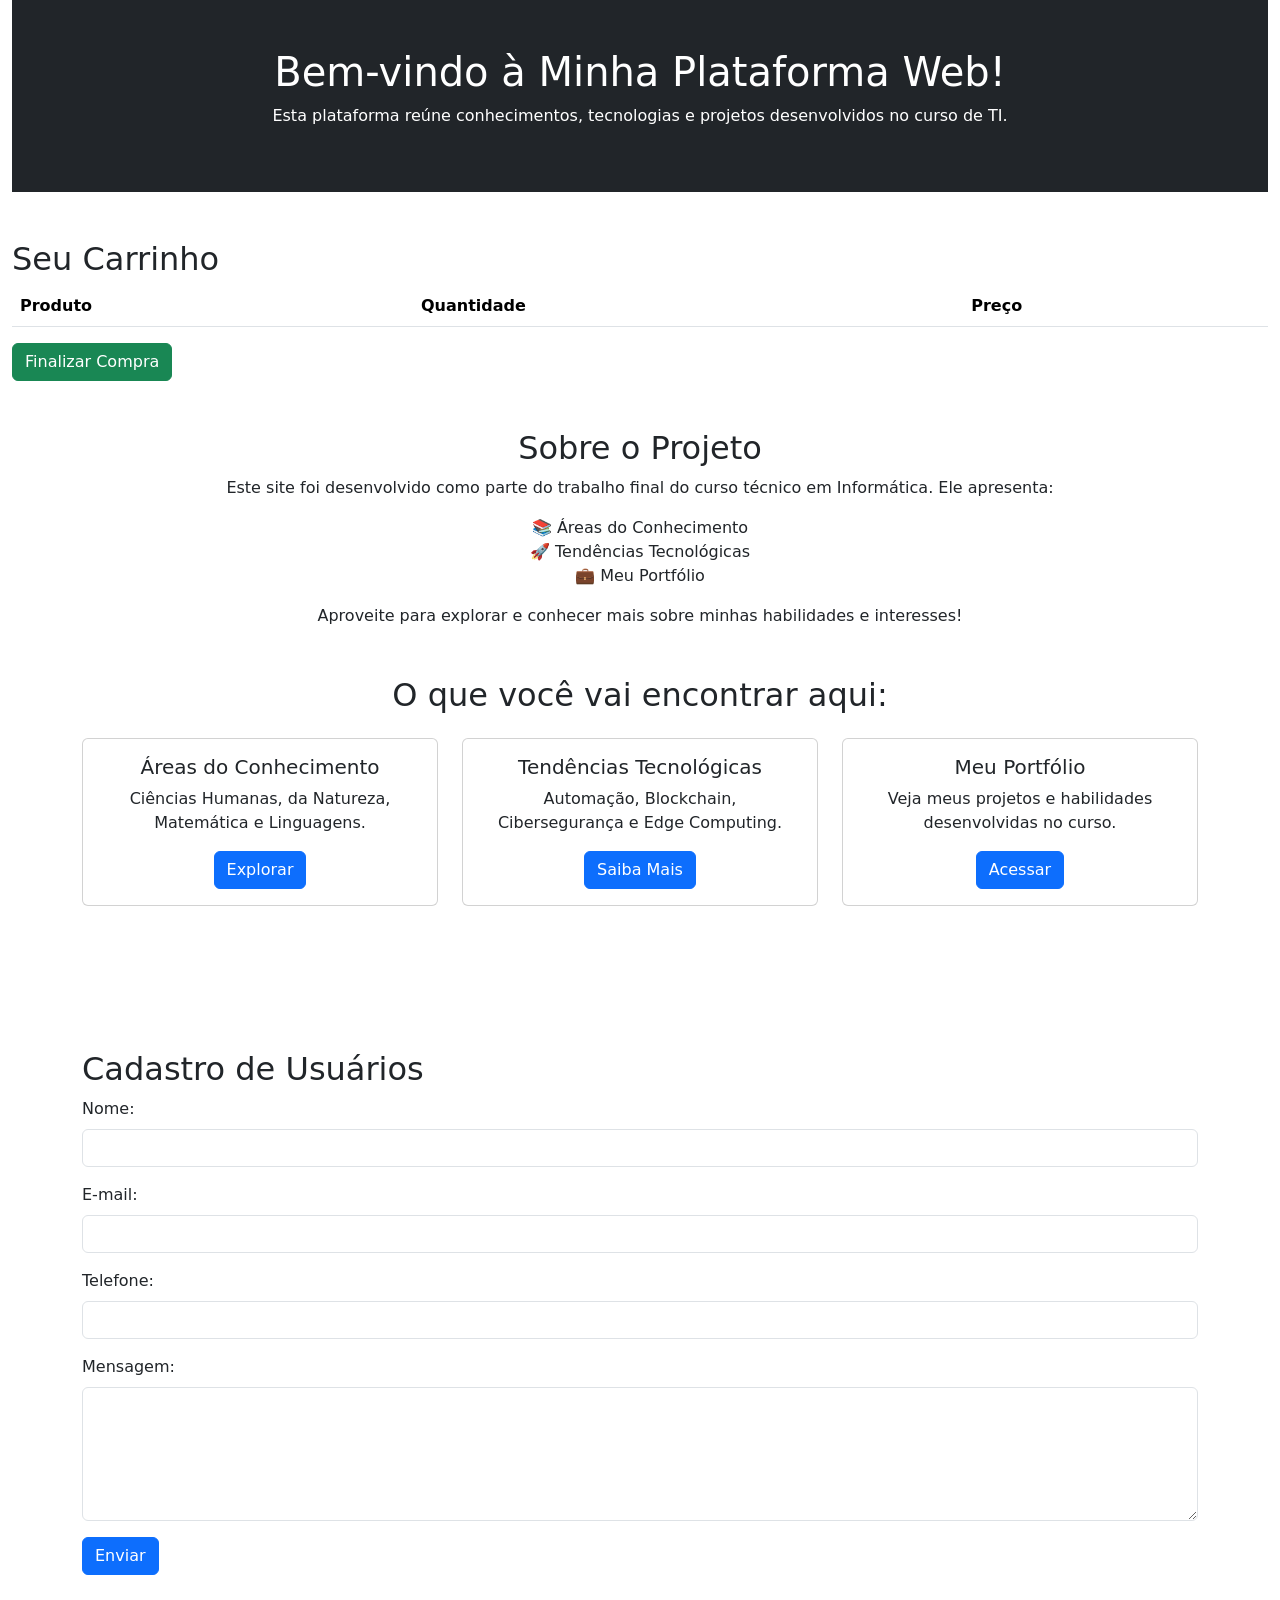
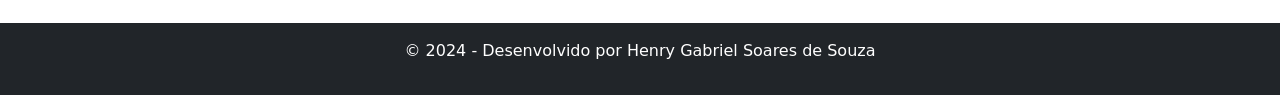
<file: Challenge 4°bim/Index.html>
<!DOCTYPE html>
<html lang="en">
<head>
    <meta charset="UTF-8">
    <meta name="viewport" content="width=device-width, initial-scale=1.0">
    <title>Challenge 4°Bimestre</title>
<link href="https://cdn.jsdelivr.net/npm/bootstrap@5.3.3/dist/css/bootstrap.min.css" rel="stylesheet" integrity="sha384-QWTKZyjpPEjISv5WaRU9OFeRpok6YctnYmDr5pNlyT2bRjXh0JMhjY6hW+ALEwIH" crossorigin="anonymous">
<script src="https://cdn.jsdelivr.net/npm/bootstrap@5.3.3/dist/js/bootstrap.bundle.min.js" integrity="sha384-YvpcrYf0tY3lHB60NNkmXc5s9fDVZLESaAA55NDzOxhy9GkcIdslK1eN7N6jIeHz" crossorigin="anonymous"></script>

</head>
<body>

  <!DOCTYPE html>
  <html lang="pt-BR">
  <head>
      <meta charset="UTF-8">
      <meta name="viewport" content="width=device-width, initial-scale=1.0">
      <title>Início - Plataforma Web</title>

  </head>
  <body>
  
      
      <div class="container-fluid">
      <header class="text-center bg-dark text-white p-5 bg-light">
          <h1>Bem-vindo à Minha Plataforma Web!</h1>
          <p>Esta plataforma reúne conhecimentos, tecnologias e projetos desenvolvidos no curso de TI.</p>
      </header>
  

     <h2 class="mt-5">Seu Carrinho</h2>
     <table class="table">
         <thead>
             <tr>
                 <th>Produto</th>
                 <th>Quantidade</th>
                 <th>Preço</th>
             </tr>
         </thead>
         <tbody id="cart-items">
            
             
         </tbody>
     </table>
     <button id="finalize-btn" class="btn btn-success">Finalizar Compra</button>
 </div>
     
      <section class="container mt-5 text-center">
          <h2>Sobre o Projeto</h2>

          <p>Este site foi desenvolvido como parte do trabalho final do curso técnico em Informática. Ele apresenta:</p>
          <ul class="list-unstyled">

              <li>📚 Áreas do Conhecimento</li>
              <li>🚀 Tendências Tecnológicas</li>
              <li>💼 Meu Portfólio</li>
          </ul>

          <p>Aproveite para explorar e conhecer mais sobre minhas habilidades e interesses!</p>
      </section>

      <section class="container text-center mt-5">
        <h2>O que você vai encontrar aqui:</h2>
        <div class="row mt-4">

           
            <div class="col-md-4">
                <div class="card">
                    <div class="card-body">
                        <h5 class="card-title">Áreas do Conhecimento</h5>
                        <p class="card-text">Ciências Humanas, da Natureza, Matemática e Linguagens.</p>
                        <a href="Páginas/ciências da natureza.html" class="btn btn-primary">Explorar</a>
                    </div>
                </div>
            </div>

          
            <div class="col-md-4">
                <div class="card">
                    <div class="card-body">
                        <h5 class="card-title">Tendências Tecnológicas</h5>
                        <p class="card-text">Automação, Blockchain, Cibersegurança e Edge Computing.</p>
                        <a href="Tendências tecnológicas/automação e robótica.html" class="btn btn-primary">Saiba Mais</a>
                    </div>
                </div>
            </div>

           
            <div class="col-md-4">
                <div class="card">
                    <div class="card-body">
                        <h5 class="card-title">Meu Portfólio</h5>
                        <p class="card-text">Veja meus projetos e habilidades desenvolvidas no curso.</p>
                        <a href="Portfólio/introdução.html" class="btn btn-primary">Acessar</a>
                    </div>
                </div>
            </div>
        </div>
    </section> <br>  <br>  <br>  <br>

    <section class="container mt-5">
        <h2>Cadastro de Usuários</h2>
    
        
        <div id="error-message" class="alert alert-danger d-none" role="alert">
            <strong>Erro!</strong> Todos os campos devem ser preenchidos!
        </div>
    
      
        <div id="success-message" class="alert alert-success d-none" role="alert">
            <strong>Formulário enviado com sucesso!</strong> Em breve entraremos em contato.
        </div>
    
        <form action="processar.php" method="POST">
            <div class="mb-3">
                <label for="nome" class="form-label">Nome:</label>
                <input type="text" class="form-control" id="nome" required>
            </div>
            <div class="mb-3">
                <label for="email" class="form-label">E-mail:</label>
                <input type="email" class="form-control" id="email" required>
            </div>
            <div class="mb-3">
                <label for="telefone" class="form-label">Telefone:</label>
                <input type="text" class="form-control" id="telefone">
            </div>
            <div class="mb-3">
                <label for="mensagem" class="form-label">Mensagem:</label>
                <textarea class="form-control" id="mensagem" rows="5" required></textarea>
            </div>
            <button type="submit" class="btn btn-primary">Enviar</button>
        </form>
    </section>
    
    <script src="estilos.js"></script>

      <footer class="text-center bg-dark text-white p-3 mt-5">
          <p>&copy; 2024 - Desenvolvido por Henry Gabriel Soares de Souza</p>
      </footer>

  
  </body>
  </html>
</file>
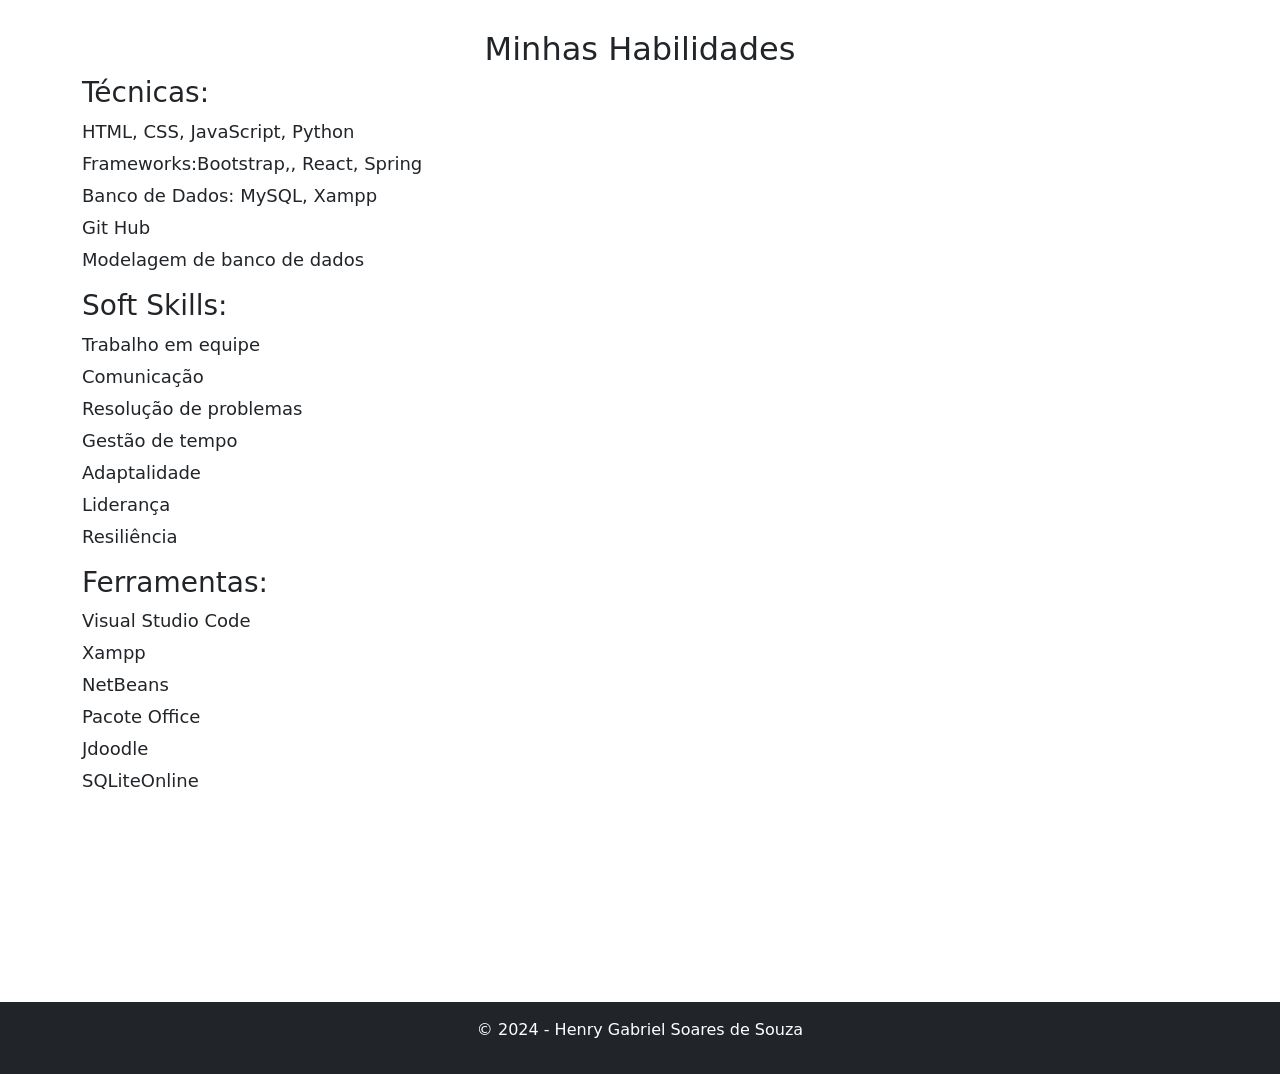
<file: Challenge 4°bim/Portfólio/habilidades.html>
<!DOCTYPE html>
<html lang="en">
<head>
    <meta charset="UTF-8">
    <meta name="viewport" content="width=device-width, initial-scale=1.0">
    <title>Habilidades</title>

<link href="https://cdn.jsdelivr.net/npm/bootstrap@5.3.3/dist/css/bootstrap.min.css" rel="stylesheet" integrity="sha384-QWTKZyjpPEjISv5WaRU9OFeRpok6YctnYmDr5pNlyT2bRjXh0JMhjY6hW+ALEwIH" crossorigin="anonymous">
<style>
    .skills-list {
        list-style-type: none;
        padding: 0;
    }
    .skills-list li {
        font-size: 18px;
        margin: 5px 0;
    }
    .skills-section {
        margin-top: 30px;
    }
</style>
</head>
<body>
    <!-- Seção de Habilidades -->
    <section class="container skills-section">
        <h2 class="text-center">Minhas Habilidades</h2>
        <h3>Técnicas:</h3>
        <ul class="skills-list">
            <li>HTML, CSS, JavaScript, Python</li>
            <li>Frameworks:Bootstrap,, React, Spring</li>
            <li>Banco de Dados: MySQL, Xampp</li>
            <li>Git Hub</li>
            <li>Modelagem de banco de dados</li>
        </ul>

        <h3>Soft Skills:</h3>
        <ul class="skills-list">
            <li>Trabalho em equipe</li>
            <li>Comunicação</li>
            <li>Resolução de problemas</li>
            <li>Gestão de tempo</li>
            <li>Adaptalidade</li>
            <li>Liderança</li>
            <li>Resiliência</li>
        </ul>

        <h3>Ferramentas:</h3>
        <ul class="skills-list">
            <li>Visual Studio Code</li>
            <li>Xampp</li>
            <li>NetBeans</li>
            <li>Pacote Office</li>
            <li>Jdoodle</li>
            <li>SQLiteOnline</li>
        </ul>
    </section> <br> <br> <br> <br> <br> <br> <br> <br>

    <!-- Rodapé -->
    <footer class="bg-dark text-white text-center py-3">
        <p>&copy; 2024 - Henry Gabriel Soares de Souza</p>
    </footer>
</body>
</html>
</file>
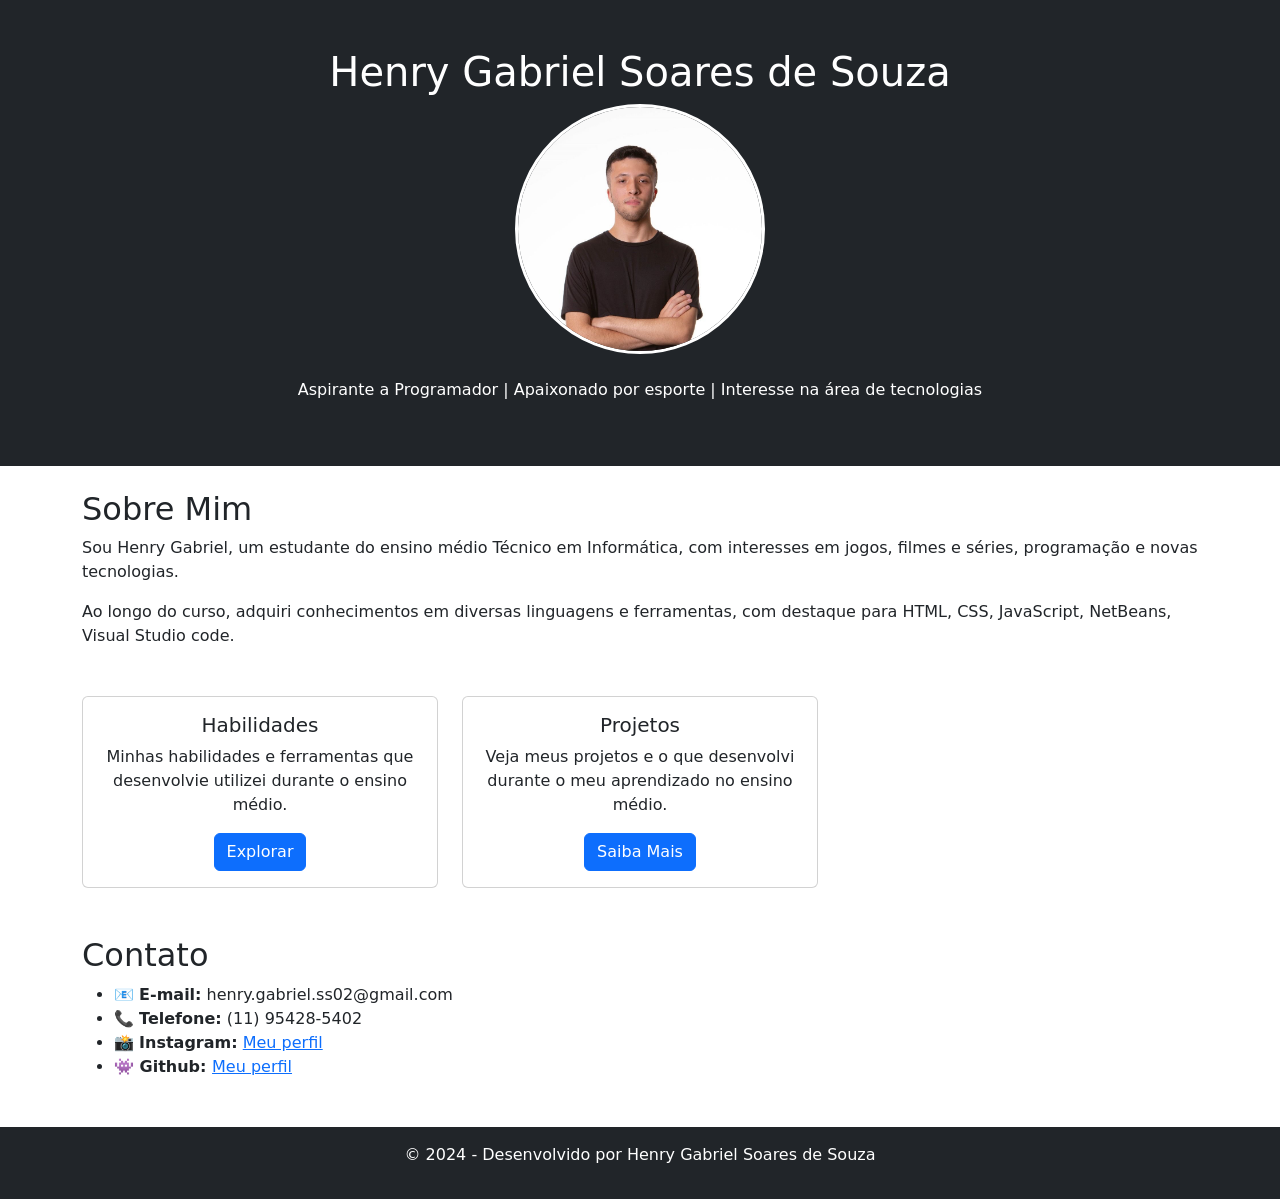
<file: Challenge 4°bim/Portfólio/introdução.html>
<!DOCTYPE html>
<html lang="en">
<head>
    <meta charset="UTF-8">
    <meta name="viewport" content="width=device-width, initial-scale=1.0">
    <title>Introdução</title>
    <link href="https://cdn.jsdelivr.net/npm/bootstrap@5.3.3/dist/css/bootstrap.min.css" rel="stylesheet" integrity="sha384-QWTKZyjpPEjISv5WaRU9OFeRpok6YctnYmDr5pNlyT2bRjXh0JMhjY6hW+ALEwIH" crossorigin="anonymous">
</head>
<body>
    
    <style>
        /* Estilo para a imagem de perfil */
        .profile-img {
            border-radius: 50%; /* Faz a imagem ficar arredondada */
            width: 250px; /* Ajuste o tamanho conforme necessário */
            height: 250px; /* Ajuste o tamanho conforme necessário */
            object-fit: cover; /* Garante que a imagem se ajuste corretamente dentro do círculo */
            border: 3px solid #fff; /* Adiciona uma borda branca ao redor da imagem */
        }
    </style>

    <!-- Cabeçalho -->
    <header class="bg-dark text-white text-center py-5">
        <h1>Henry Gabriel Soares de Souza</h1>
        <img src="imagem.jpeg" alt="Foto de Perfil" class="profile-img"> <br> <br>
        <p>Aspirante a Programador | Apaixonado por esporte | Interesse na área de tecnologias  </p>
    </header> <br>
 
    <!-- Seção de Introdução -->
    <section class="container section-title">
        <h2>Sobre Mim</h2>
        <p>Sou Henry Gabriel, um estudante do ensino médio Técnico em Informática, com interesses em jogos, filmes e séries, programação e novas tecnologias.</p>
        <p>Ao longo do curso, adquiri conhecimentos em diversas linguagens e ferramentas, com destaque para HTML, CSS, JavaScript, NetBeans, Visual Studio code.</p>
    </section>

    <!-- Seção de Cards -->
    <section class="container mt-5">
        <div class="row text-center"> <!-- Para alinhar os cards -->

            <!-- Card 1 -->
<div class="col-md-4 mb-4">
    <div class="card">
        <div class="card-body">
            <h5 class="card-title">Habilidades</h5>
            <p class="card-text">Minhas habilidades e ferramentas que desenvolvie utilizei durante o ensino médio.</p>
            <a href="habilidades.html" class="btn btn-primary">Explorar</a>
        </div>
    </div>
</div>

<!-- Card 2 -->
<div class="col-md-4 mb-4">
    <div class="card">
        <div class="card-body">
            <h5 class="card-title">Projetos</h5>
            <p class="card-text">Veja meus projetos e o que desenvolvi durante o meu aprendizado no ensino médio.</p>
            <a href="projetos.html" class="btn btn-primary">Saiba Mais</a>
        </div>
    </div>
</div>
    </section>

    <style>
    /* Estilo para o rodapé */
    footer {
        background-color: #343a40; /* Cor de fundo escura */
        color: white; /* Texto branco */
        padding: 20px;
        text-align: center;
    }
    </style> <br>

<section class="container section-title">
    <h2>Contato</h2>
    <ul>
      <li>📧 <strong>E-mail:</strong> henry.gabriel.ss02@gmail.com</li>
      <li>📞 <strong>Telefone:</strong> (11) 95428-5402</li>
      <li>📸 <strong>Instagram:</strong> <a href="https://www.instagram.com/heenry.souza/#" target="_blank">Meu perfil</a></li>
      <li> 👾<strong> Github: </strong> <a href="https://github.com/henryg123456" target="_blank">Meu perfil</a>
    </ul>
</section>

    <footer class="text-center bg-dark text-white p-3 mt-5">
        <p>&copy; 2024 - Desenvolvido por Henry Gabriel Soares de Souza</p>
    </footer>

</body>
</html>
</file>
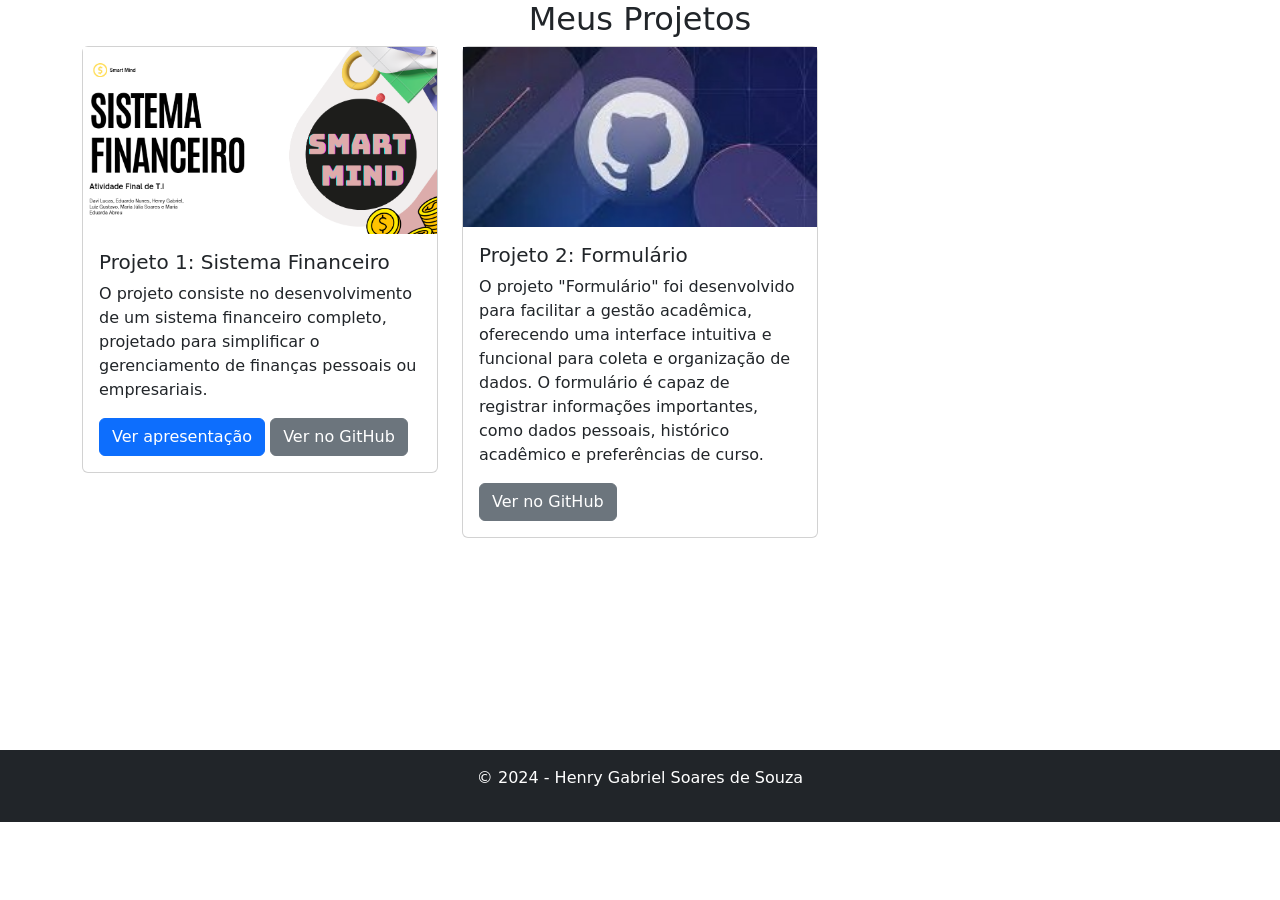
<file: Challenge 4°bim/Portfólio/projetos.html>
<!DOCTYPE html>
<html lang="pt-BR">
<head>
    <meta charset="UTF-8">
    <meta name="viewport" content="width=device-width, initial-scale=1.0">
    <title>Projetos - Portfólio</title>
    <link href="https://cdn.jsdelivr.net/npm/bootstrap@5.3.3/dist/css/bootstrap.min.css" rel="stylesheet" integrity="sha384-QWTKZyjpPEjISv5WaRU9OFeRpok6YctnYmDr5pNlyT2bRjXh0JMhjY6hW+ALEwIH" crossorigin="anonymous">
    
    <style>
        .project-img {
            width: 100%;
            height: auto;
        }
        .project-card {
            margin-bottom: 20px;
        }
    </style>

</head>
<body>

    <!-- Seção de Projetos -->
    <section class="container">
        <h2 class="text-center">Meus Projetos</h2>
        <div class="row">
            <!-- Projeto 1 -->
            <div class="col-md-4 project-card">
                <div class="card">
                    <img src="imagem (6).png" class="project-img" alt="Projeto 1">
                    <div class="card-body">
                        <h5 class="card-title">Projeto 1: Sistema Financeiro</h5>
                        <p class="card-text">O projeto consiste no desenvolvimento de um sistema financeiro completo, projetado para simplificar o gerenciamento de finanças pessoais ou empresariais.</p>
                        <a href="https://www.canva.com/design/DAGFyl0F0bw/mx0DFXxsYpPQ2zkSsn6i-w/edit?classId=b3c8a486-9820-43ef-b3d3-0b34f7a9f30d&assignmentId=c5821580-091d-470b-b02c-7c47426b2976&submissionId=ed81ae18-3c8c-d9c0-5eea-67cf30799cbe" class="btn btn-primary" target="_blank">Ver apresentação</a>
                        <a href="https://github.com/henryg123456/ti-tarefa-final" class="btn btn-secondary" target="_blank">Ver no GitHub</a>
                    </div>
                </div>
            </div>
            <!-- Projeto 2 -->
            <div class="col-md-4 project-card">
                <div class="card">
                    <img src="images.jpeg" class="project-img" alt="Projeto 2">
                    <div class="card-body">
                        <h5 class="card-title">Projeto 2: Formulário</h5>
                        <p class="card-text"> O projeto "Formulário" foi desenvolvido para facilitar a gestão acadêmica, oferecendo uma interface intuitiva e funcional para coleta e organização de dados. O formulário é capaz de registrar informações importantes, como dados pessoais, histórico acadêmico e preferências de curso.</p>
                        <a href="https://github.com/henryg123456/HTML-Formulario/blob/main/index.html" class="btn btn-secondary" target="_blank">Ver no GitHub</a>
                    </div>
                </div>
            </div>
        </div>
    </section> <br> <br> <br> <br> <br> <br> <br> <br>


    <!-- Rodapé -->
    <footer class="bg-dark text-white text-center py-3">
        <p>&copy; 2024 - Henry Gabriel Soares de Souza</p>
    </footer>

</body>
</html>
</file>
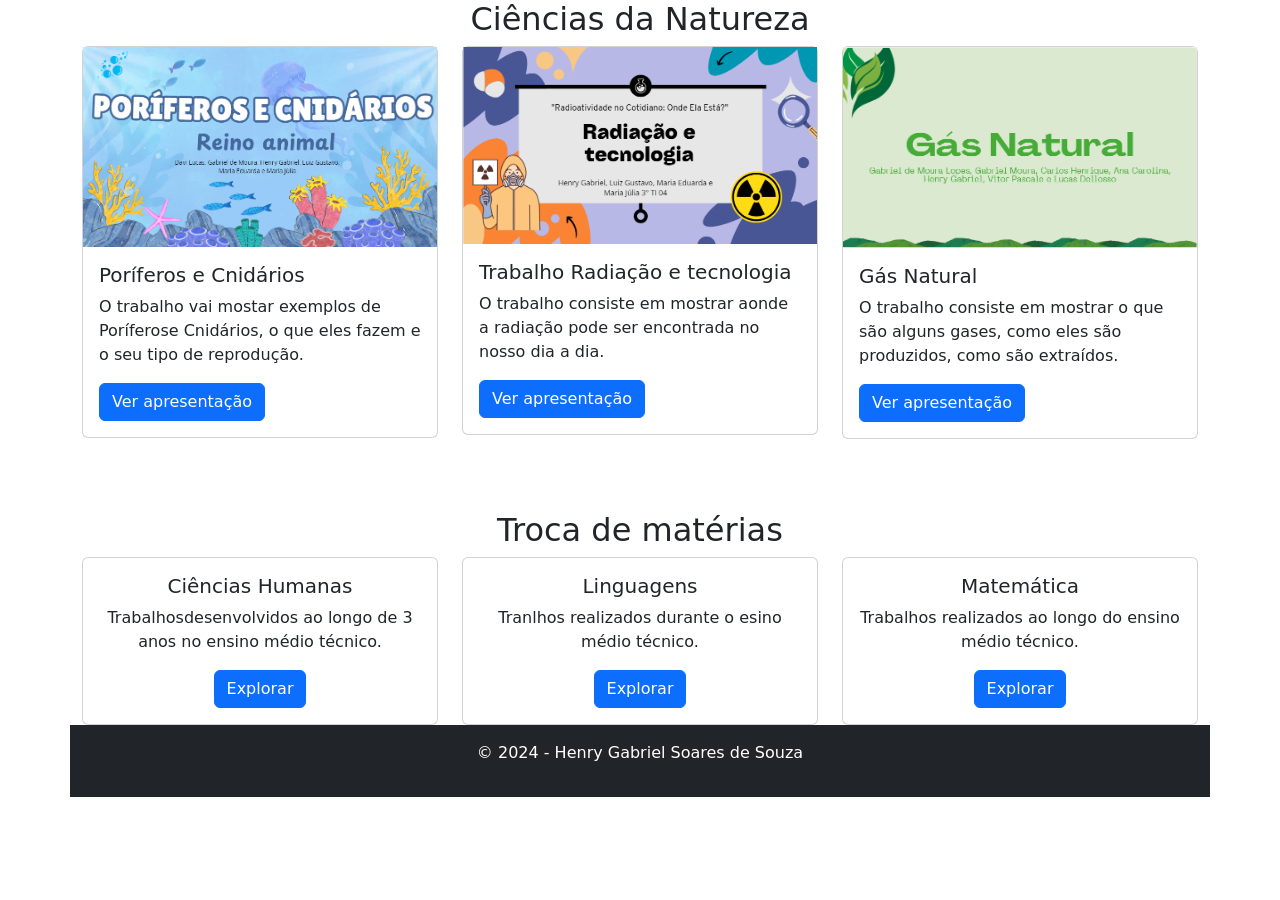
<file: Challenge 4°bim/Páginas/ciências da natureza.html>
<!DOCTYPE html>
<html lang="pt-BR">
<head>
    <meta charset="UTF-8">
    <meta name="viewport" content="width=device-width, initial-scale=1.0">
    <title>Áreas do Conhecimento</title>
    <link href="https://cdn.jsdelivr.net/npm/bootstrap@5.3.3/dist/css/bootstrap.min.css" rel="stylesheet" integrity="sha384-QWTKZyjpPEjISv5WaRU9OFeRpok6YctnYmDr5pNlyT2bRjXh0JMhjY6hW+ALEwIH" crossorigin="anonymous">

</head>
<body>

    <section class="container">
        <h2 class="text-center">Ciências da Natureza</h2>
        <div class="row">

            <div class="col-md-4 project-card">
                <div class="card">
                    <img src="pf.png" class="project-img" alt="Projeto 1">
                    <div class="card-body">
                        <h5 class="card-title">Poríferos e Cnidários</h5>
                        <p class="card-text">O trabalho vai mostar exemplos de Poríferose Cnidários, o que eles fazem e o seu tipo de reprodução.</p>
                        <a href="https://www.canva.com/design/DAGUWWxKCMM/OzBYkr-LQp1MuIdjWBlKYA/edit?utm_content=DAGUWWxKCMM&utm_campaign=designshare&utm_medium=link2&utm_source=sharebutton" class="btn btn-primary" target="_blank">Ver apresentação</a>
                    </div>
                </div>
            </div>

           
            <div class="col-md-4 project-card">
                <div class="card">
                    <img src="imagem (6).png" class="project-img" alt="Projeto 1">
                    <div class="card-body">
                        <h5 class="card-title">Trabalho Radiação e tecnologia</h5>
                        <p class="card-text">O trabalho consiste em mostrar aonde a radiação pode ser encontrada no nosso dia a dia.</p>
                        <a href="https://www.canva.com/design/DAGWMx0yLLs/XYW31n8ILp7cXd2cIxzlRQ/edit?utm_content=DAGWMx0yLLs&utm_campaign=designshare&utm_medium=link2&utm_source=sharebutton" class="btn btn-primary" target="_blank">Ver apresentação</a>
                    </div>
                </div>
            </div>


            <div class="col-md-4 project-card">
                <div class="card">
                    <img src="gn.png" class="project-img" alt="Projeto 2">
                    <div class="card-body">
                        <h5 class="card-title">Gás Natural</h5>
                        <p class="card-text">O trabalho consiste em mostrar o que são alguns gases, como eles são produzidos, como são extraídos.</p>
                        <a href="https://www.canva.com/design/DAF_6ckq2ZA/iHSlUbWbs2nysDeYjEqHAQ/edit?utm_content=DAF_6ckq2ZA&utm_campaign=designshare&utm_medium=link2&utm_source=sharebutton" class="btn btn-primary" target="_blank">Ver apresentação</a>
                    </div>
                </div>
            </div>
        </div>
    </section> <br>

    <section class="container mt-5">
        <div class="row text-center">

            <section class="container">
                <h2 class="text-center">Troca de matérias</h2>
                <div class="row">

    <div class="col-md-4">
        <div class="card">
            <div class="card-body">
                <h5 class="card-title">Ciências Humanas</h5>
                <p class="card-text">Trabalhosdesenvolvidos ao longo de 3 anos no ensino médio técnico.</p>
                <a href="ciências humanas.html" class="btn btn-primary">Explorar</a>
            </div>
        </div>
    </div>

 
    <div class="col-md-4">
        <div class="card">
            <div class="card-body">
                <h5 class="card-title">Linguagens</h5>
                <p class="card-text">Tranlhos realizados durante o esino médio técnico.</p>
                <a href="linguagens.html" class="btn btn-primary">Explorar</a>
            </div>
        </div>
    </div>


    <div class="col-md-4">
        <div class="card">
            <div class="card-body">
                <h5 class="card-title">Matemática</h5>
                <p class="card-text">Trabalhos realizados ao longo do ensino médio técnico.</p>
                <a href="matemática.html" class="btn btn-primary">Explorar</a>
            </div>
        </div>
    </div>
</div>
</section> <br>


    <footer class="bg-dark text-white text-center py-3">
        <p>&copy; 2024 - Henry Gabriel Soares de Souza</p>
    </footer>

</body>
</html>
</file>
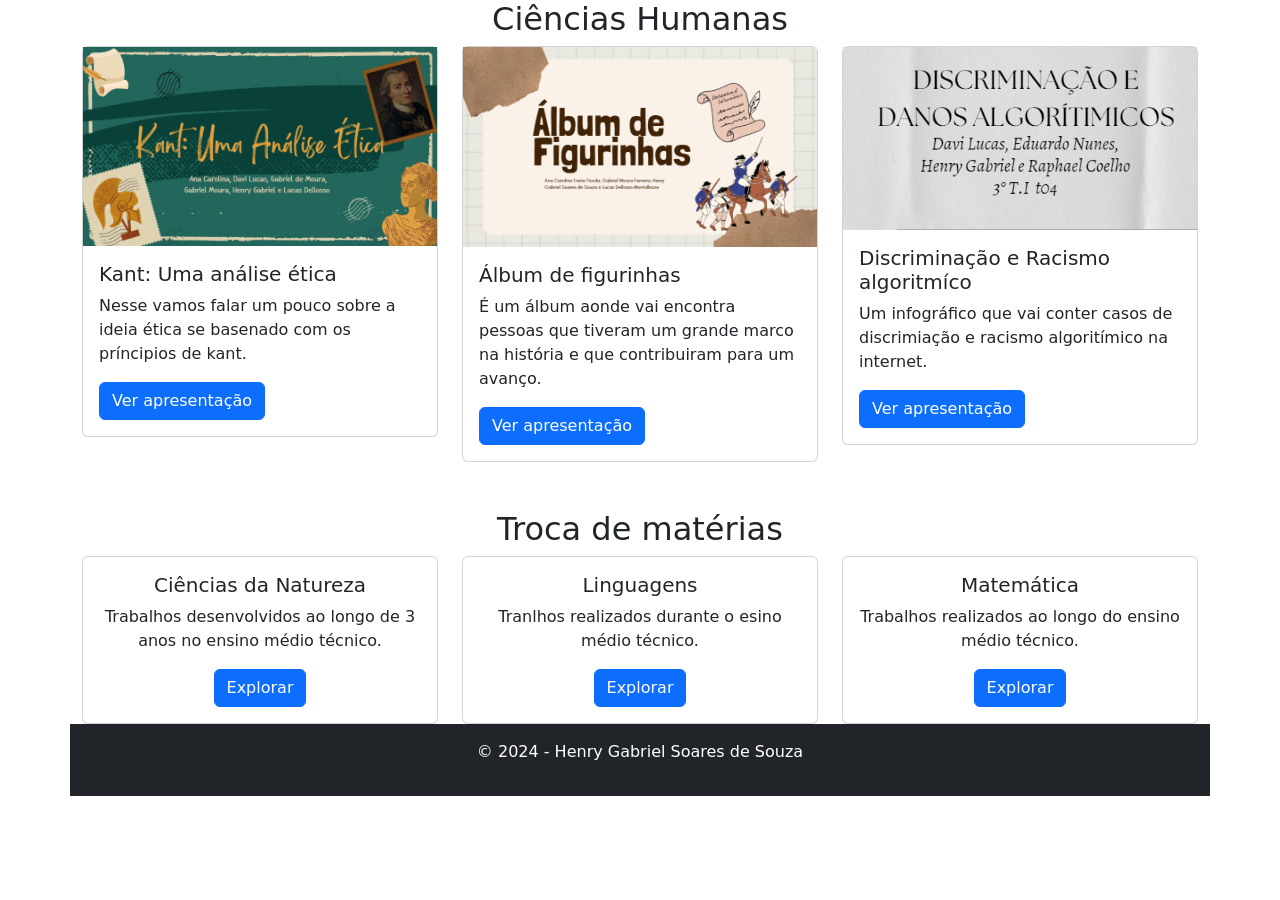
<file: Challenge 4°bim/Páginas/ciências humanas.html>
<!DOCTYPE html>
<html lang="pt-BR">
<head>
    <meta charset="UTF-8">
    <meta name="viewport" content="width=device-width, initial-scale=1.0">
    <title>Áreas do Conhecimento</title>
    <link href="https://cdn.jsdelivr.net/npm/bootstrap@5.3.3/dist/css/bootstrap.min.css" rel="stylesheet" integrity="sha384-QWTKZyjpPEjISv5WaRU9OFeRpok6YctnYmDr5pNlyT2bRjXh0JMhjY6hW+ALEwIH" crossorigin="anonymous">

</head>
<body>

    <section class="container">
        <h2 class="text-center">Ciências Humanas</h2>
        <div class="row">

            <div class="col-md-4 project-card">
                <div class="card">
                    <img src="Kant.png" class="project-img" alt="Projeto 1">
                    <div class="card-body">
                        <h5 class="card-title">Kant: Uma análise ética</h5>
                        <p class="card-text">Nesse vamos falar um pouco sobre a ideia ética se basenado com os príncipios de kant.</p>
                        <a href="https://www.canva.com/design/DAF_WTbzu34/iga2WYU5ypcOXouA7m517w/edit?utm_content=DAF_WTbzu34&utm_campaign=designshare&utm_medium=link2&utm_source=sharebutton" class="btn btn-primary" target="_blank">Ver apresentação</a>
                    </div>
                </div>
            </div>

           
            <div class="col-md-4 project-card">
                <div class="card">
                    <img src="af.png" class="project-img" alt="Projeto 1">
                    <div class="card-body">
                        <h5 class="card-title">Álbum de figurinhas</h5>
                        <p class="card-text">É um álbum aonde vai encontra pessoas que tiveram um grande marco na história e que contribuiram para um avanço.</p>
                        <a href="https://www.canva.com/design/DAGAcRiqtXU/92EsvuqA-LturQHgnJ0zbQ/edit?utm_content=DAGAcRiqtXU&utm_campaign=designshare&utm_medium=link2&utm_source=sharebutton" class="btn btn-primary" target="_blank">Ver apresentação</a>
                    </div>
                </div>
            </div>


            <div class="col-md-4 project-card">
                <div class="card">
                    <img src="da.png" class="project-img" alt="Projeto 2">
                    <div class="card-body">
                        <h5 class="card-title">Discriminação e Racismo algoritmíco</h5>
                        <p class="card-text">Um infográfico que vai conter casos de discrimiação e racismo algoritímico na internet.</p>
                        <a href="https://www.canva.com/design/DAGUapeXgNQ/lPY9wtbSx9VhDAcbrW4pzg/edit?utm_content=DAGUapeXgNQ&utm_campaign=designshare&utm_medium=link2&utm_source=sharebutton" class="btn btn-primary" target="_blank">Ver apresentação</a>
                    </div>
                </div>
            </div>
        </div>
    </section>

    <section class="container mt-5">
        <div class="row text-center">

            <section class="container">
                <h2 class="text-center">Troca de matérias</h2>
                <div class="row">

    <div class="col-md-4">
        <div class="card">
            <div class="card-body">
                <h5 class="card-title">Ciências da Natureza</h5>
                <p class="card-text">Trabalhos desenvolvidos ao longo de 3 anos no ensino médio técnico.</p>
                <a href="ciências da natureza.html" class="btn btn-primary">Explorar</a>
            </div>
        </div>
    </div>

 
    <div class="col-md-4">
        <div class="card">
            <div class="card-body">
                <h5 class="card-title">Linguagens</h5>
                <p class="card-text">Tranlhos realizados durante o esino médio técnico.</p>
                <a href="linguagens.html" class="btn btn-primary">Explorar</a>
            </div>
        </div>
    </div>


    <div class="col-md-4">
        <div class="card">
            <div class="card-body">
                <h5 class="card-title">Matemática</h5>
                <p class="card-text">Trabalhos realizados ao longo do ensino médio técnico.</p>
                <a href="matemática.html" class="btn btn-primary">Explorar</a>
            </div>
        </div>
    </div>
</div>
</section> <br>


    <footer class="bg-dark text-white text-center py-3">
        <p>&copy; 2024 - Henry Gabriel Soares de Souza</p>
    </footer>

</body>
</html>
</file>
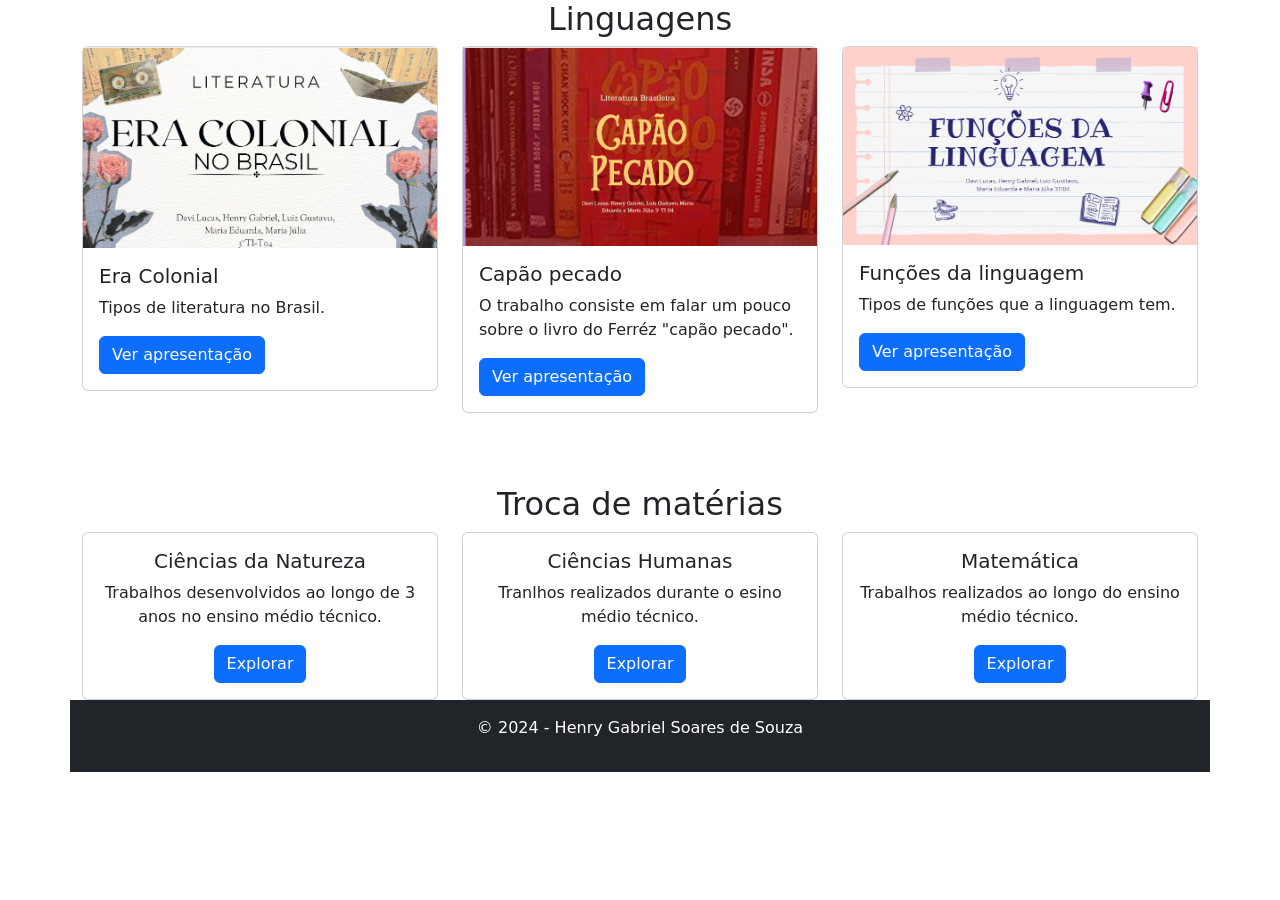
<file: Challenge 4°bim/Páginas/linguagens.html>
<!DOCTYPE html>
<html lang="pt-BR">
<head>
    <meta charset="UTF-8">
    <meta name="viewport" content="width=device-width, initial-scale=1.0">
    <title>Áreas do Conhecimento</title>
    <link href="https://cdn.jsdelivr.net/npm/bootstrap@5.3.3/dist/css/bootstrap.min.css" rel="stylesheet" integrity="sha384-QWTKZyjpPEjISv5WaRU9OFeRpok6YctnYmDr5pNlyT2bRjXh0JMhjY6hW+ALEwIH" crossorigin="anonymous">

</head>
<body>

    <section class="container">
        <h2 class="text-center">Linguagens</h2>
        <div class="row">

            <div class="col-md-4 project-card">
                <div class="card">
                    <img src="ec.png" class="project-img" alt="Projeto 1">
                    <div class="card-body">
                        <h5 class="card-title">Era Colonial</h5>
                        <p class="card-text">Tipos de literatura no Brasil.</p>
                        <a href="https://www.canva.com/design/DAGTSJelgsg/hC0SSzkr-gVFOH_05qnclw/edit?utm_content=DAGTSJelgsg&utm_campaign=designshare&utm_medium=link2&utm_source=sharebutton" class="btn btn-primary" target="_blank">Ver apresentação</a>
                    </div>
                </div>
            </div>

           
            <div class="col-md-4 project-card">
                <div class="card">
                    <img src="cp.png" class="project-img" alt="Projeto 1">
                    <div class="card-body">
                        <h5 class="card-title">Capão pecado</h5>
                        <p class="card-text">O trabalho consiste em falar um pouco sobre o livro do Ferréz "capão pecado".</p>
                        <a href="https://www.canva.com/design/DAGWIt5tzdU/XzxGKU4KFa37LvqTaaYXaw/edit?utm_content=DAGWIt5tzdU&utm_campaign=designshare&utm_medium=link2&utm_source=sharebutton" class="btn btn-primary" target="_blank">Ver apresentação</a>
                    </div>
                </div>
            </div>


            <div class="col-md-4 project-card">
                <div class="card">
                    <img src="fl.png" class="project-img" alt="Projeto 2">
                    <div class="card-body">
                        <h5 class="card-title">Funções da linguagem</h5>
                        <p class="card-text">Tipos de funções que a linguagem tem.</p>
                        <a href="https://www.canva.com/design/DAGPWanfuPo/l6PA4GVcw83wjDFUU7RXlg/edit?utm_content=DAGPWanfuPo&utm_campaign=designshare&utm_medium=link2&utm_source=sharebutton" class="btn btn-primary" target="_blank">Ver apresentação</a>
                    </div>
                </div>
            </div>
        </div>
    </section> <br>

    <section class="container mt-5">
        <div class="row text-center">

            <section class="container">
                <h2 class="text-center">Troca de matérias</h2>
                <div class="row">

    <div class="col-md-4">
        <div class="card">
            <div class="card-body">
                <h5 class="card-title">Ciências da Natureza</h5>
                <p class="card-text">Trabalhos desenvolvidos ao longo de 3 anos no ensino médio técnico.</p>
                <a href="ciências da natureza.html" class="btn btn-primary">Explorar</a>
            </div>
        </div>
    </div>

 
    <div class="col-md-4">
        <div class="card">
            <div class="card-body">
                <h5 class="card-title">Ciências Humanas</h5>
                <p class="card-text">Tranlhos realizados durante o esino médio técnico.</p>
                <a href="ciências humanas.html" class="btn btn-primary">Explorar</a>
            </div>
        </div>
    </div>


    <div class="col-md-4">
        <div class="card">
            <div class="card-body">
                <h5 class="card-title">Matemática</h5>
                <p class="card-text">Trabalhos realizados ao longo do ensino médio técnico.</p>
                <a href="matemática.html" class="btn btn-primary">Explorar</a>
            </div>
        </div>
    </div>
</div>
</section> <br>


    <footer class="bg-dark text-white text-center py-3">
        <p>&copy; 2024 - Henry Gabriel Soares de Souza</p>
    </footer>

</body>
</html>
</file>
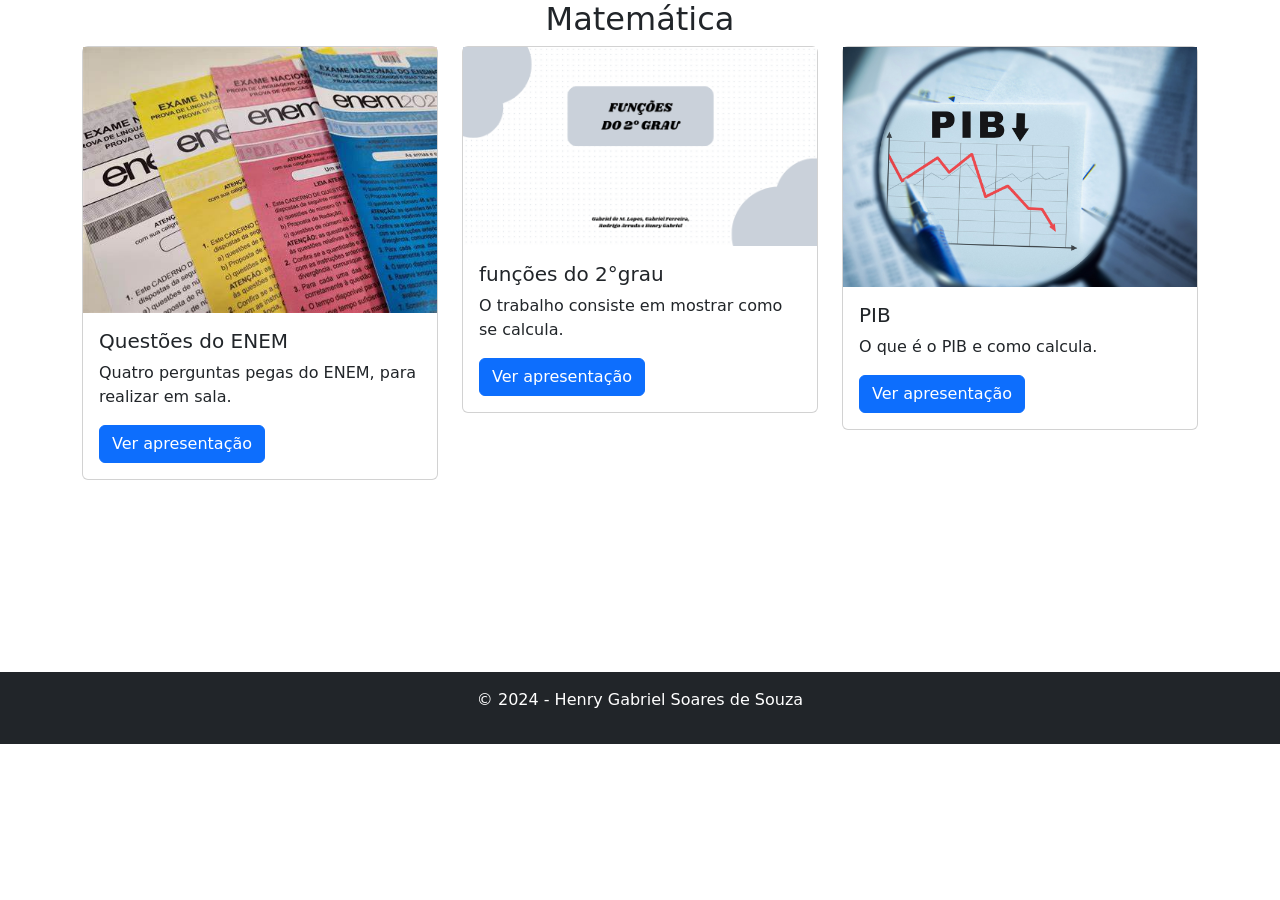
<file: Challenge 4°bim/Páginas/matemática.html>
<!DOCTYPE html>
<html lang="pt-BR">
<head>
    <meta charset="UTF-8">
    <meta name="viewport" content="width=device-width, initial-scale=1.0">
    <title>Áreas do Conhecimento</title>
    <link href="https://cdn.jsdelivr.net/npm/bootstrap@5.3.3/dist/css/bootstrap.min.css" rel="stylesheet" integrity="sha384-QWTKZyjpPEjISv5WaRU9OFeRpok6YctnYmDr5pNlyT2bRjXh0JMhjY6hW+ALEwIH" crossorigin="anonymous">

</head>
<body>

    <section class="container">
        <h2 class="text-center">Matemática</h2>
        <div class="row">

            <div class="col-md-4 project-card">
                <div class="card">
                    <img src="enem.png" class="project-img" alt="Projeto 1">
                    <div class="card-body">
                        <h5 class="card-title">Questões do ENEM</h5>
                        <p class="card-text">Quatro perguntas pegas do ENEM, para realizar em sala.</p>
                        <a href="T1BIM4 - Lista ENEM parte 2.jpeg" class="btn btn-primary" target="_blank">Ver apresentação</a>
                    </div>
                </div>
            </div>

           
            <div class="col-md-4 project-card">
                <div class="card">
                    <img src="funções.png" class="project-img" alt="Projeto 1">
                    <div class="card-body">
                        <h5 class="card-title">funções do 2°grau</h5>
                        <p class="card-text">O trabalho consiste em mostrar como se calcula.</p>
                        <a href="https://www.canva.com/design/DAFiqSGDZYs/mPwrqhKbzWQ4LdQAb7NkmA/edit?utm_content=DAFiqSGDZYs&utm_campaign=designshare&utm_medium=link2&utm_source=sharebutton" class="btn btn-primary" target="_blank">Ver apresentação</a>
                    </div>
                </div>
            </div>


            <div class="col-md-4 project-card">
                <div class="card">
                    <img src="pib.jpg" class="project-img" alt="Projeto 2">
                    <div class="card-body">
                        <h5 class="card-title">PIB</h5>
                        <p class="card-text"> O que é o PIB e como calcula.</p>
                        <a href="..." class="btn btn-primary" target="_blank">Ver apresentação</a>
                    </div>
                </div>
            </div>
        </div>
    </section> <br> <br> <br> <br> <br> <br> <br> <br>


    <footer class="bg-dark text-white text-center py-3">
        <p>&copy; 2024 - Henry Gabriel Soares de Souza</p>
    </footer>

</body>
</html>
</file>
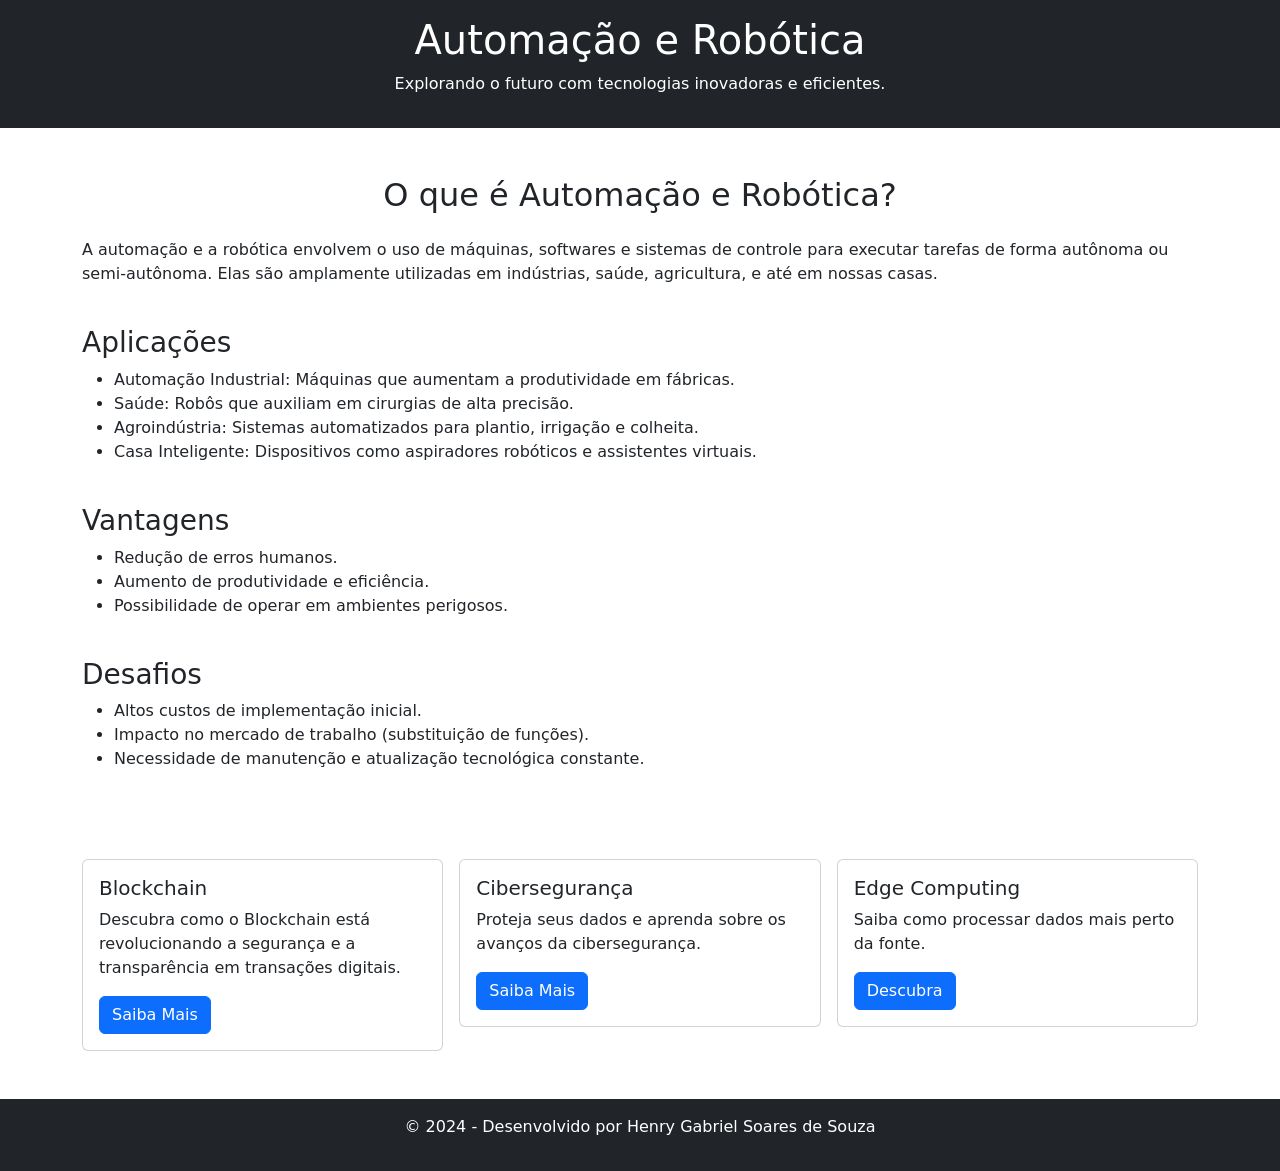
<file: Challenge 4°bim/Tendências tecnológicas/automação e robótica.html>
<!DOCTYPE html>
<html lang="en">
<head>
    <meta charset="UTF-8">
    <meta name="viewport" content="width=device-width, initial-scale=1.0">
    <title>Automação e robótica</title>
    <link href="https://cdn.jsdelivr.net/npm/bootstrap@5.3.3/dist/css/bootstrap.min.css" rel="stylesheet" integrity="sha384-QWTKZyjpPEjISv5WaRU9OFeRpok6YctnYmDr5pNlyT2bRjXh0JMhjY6hW+ALEwIH" crossorigin="anonymous">
</head>
<body>
     <!-- Conteúdo Principal -->
     <header class="text-center bg-dark text-white p-3">
        <h1>Automação e Robótica</h1>
        <p>Explorando o futuro com tecnologias inovadoras e eficientes.</p>
    </header>

    <section class="container mt-5">
        <h2 class="text-center mb-4">O que é Automação e Robótica?</h2>
        <p>A automação e a robótica envolvem o uso de máquinas, softwares e sistemas de controle para executar tarefas de forma autônoma ou semi-autônoma. Elas são amplamente utilizadas em indústrias, saúde, agricultura, e até em nossas casas.</p> <br>
        
        <h3>Aplicações</h3>
        <ul>
            <li>Automação Industrial: Máquinas que aumentam a produtividade em fábricas.</li>
            <li>Saúde: Robôs que auxiliam em cirurgias de alta precisão.</li>
            <li>Agroindústria: Sistemas automatizados para plantio, irrigação e colheita.</li>
            <li>Casa Inteligente: Dispositivos como aspiradores robóticos e assistentes virtuais.</li>
        </ul> <br>

        <h3>Vantagens</h3>
        <ul>
            <li>Redução de erros humanos.</li>
            <li>Aumento de produtividade e eficiência.</li>
            <li>Possibilidade de operar em ambientes perigosos.</li>
        </ul><br>

        <h3>Desafios</h3>
        <ul>
            <li>Altos custos de implementação inicial.</li>
            <li>Impacto no mercado de trabalho (substituição de funções).</li>
            <li>Necessidade de manutenção e atualização tecnológica constante.</li>
        </ul>
    </section> <br>

      <!-- Cards Centralizados -->
    <section class="container mt-5">
        <div class="row justify-content-center g-3">
            
            <!-- Card 1 -->
            <div class="col-md-4">
                <div class="card">
                    <div class="card-body">
                        <h5 class="card-title">Blockchain</h5>
                        <p class="card-text">Descubra como o Blockchain está revolucionando a segurança e a transparência em transações digitais.</p>
                        <a href="blockchain.html" class="btn btn-primary">Saiba Mais</a>
                    </div>
                </div>
            </div>

            <!-- Card 2 -->
            <div class="col-md-4">
                <div class="card">
                    <div class="card-body">
                        <h5 class="card-title">Cibersegurança</h5>
                        <p class="card-text">Proteja seus dados e aprenda sobre os avanços da cibersegurança.</p>
                        <a href="cibersegurança.html" class="btn btn-primary">Saiba Mais</a>
                    </div>
                </div>
            </div>

            <!-- Card 3 -->
            <div class="col-md-4">
                <div class="card">
                    <div class="card-body">
                        <h5 class="card-title">Edge Computing</h5>
                        <p class="card-text">Saiba como processar dados mais perto da fonte.</p>
                        <a href="edge computing.html" class="btn btn-primary">Descubra</a>
                    </div>
                </div>
            </div>
        </div>
    </section>

    <!-- Rodapé -->
    <footer class="text-center bg-dark text-white p-3 mt-5">
        <p>&copy; 2024 - Desenvolvido por Henry Gabriel Soares de Souza</p>
    </footer>

</body>
</html>
</file>
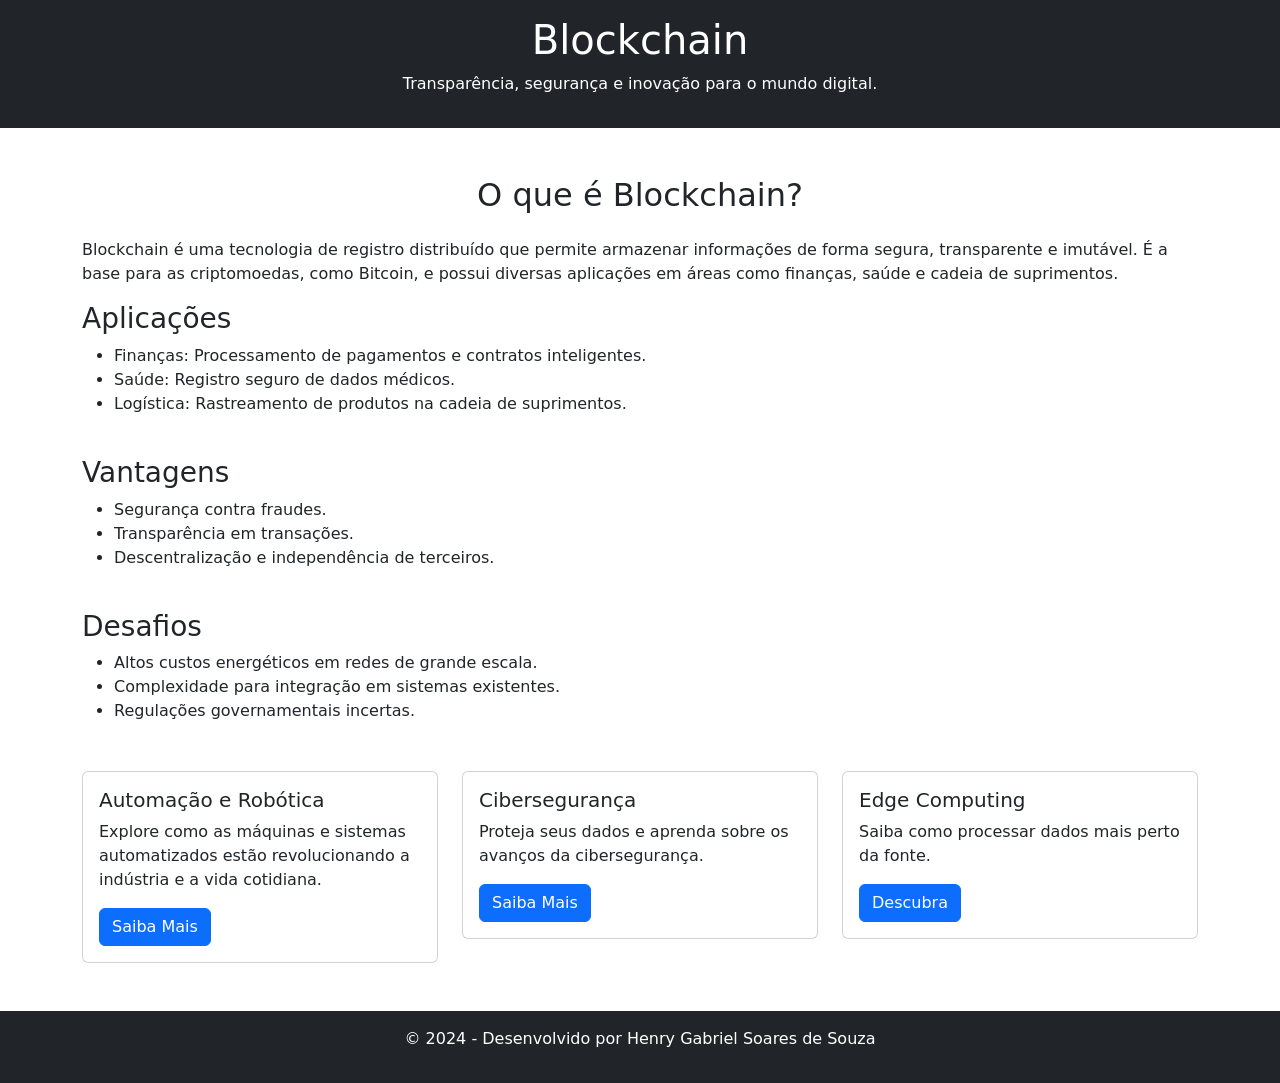
<file: Challenge 4°bim/Tendências tecnológicas/blockchain.html>
<!DOCTYPE html>
<html lang="en">
<head>
    <meta charset="UTF-8">
    <meta name="viewport" content="width=device-width, initial-scale=1.0">
    <title>Blockchain</title>
    <link href="https://cdn.jsdelivr.net/npm/bootstrap@5.3.3/dist/css/bootstrap.min.css" rel="stylesheet" integrity="sha384-QWTKZyjpPEjISv5WaRU9OFeRpok6YctnYmDr5pNlyT2bRjXh0JMhjY6hW+ALEwIH" crossorigin="anonymous">
</head>
</head>
<body>
       <!-- Header -->
       <header class="text-center bg-dark text-white p-3">
        <h1>Blockchain</h1>
        <p>Transparência, segurança e inovação para o mundo digital.</p>
    </header>

    <!-- Conteúdo Principal -->
    <section class="container mt-5">
        <h2 class="text-center mb-4">O que é Blockchain?</h2>
        <p>Blockchain é uma tecnologia de registro distribuído que permite armazenar informações de forma segura, transparente e imutável. É a base para as criptomoedas, como Bitcoin, e possui diversas aplicações em áreas como finanças, saúde e cadeia de suprimentos.</p>
        
        <h3>Aplicações</h3>
        <ul>
            <li>Finanças: Processamento de pagamentos e contratos inteligentes.</li>
            <li>Saúde: Registro seguro de dados médicos.</li>
            <li>Logística: Rastreamento de produtos na cadeia de suprimentos.</li>
        </ul> <br>

        <h3>Vantagens</h3>
        <ul>
            <li>Segurança contra fraudes.</li>
            <li>Transparência em transações.</li>
            <li>Descentralização e independência de terceiros.</li>
        </ul> <br>

        <h3>Desafios</h3>
        <ul>
            <li>Altos custos energéticos em redes de grande escala.</li>
            <li>Complexidade para integração em sistemas existentes.</li>
            <li>Regulações governamentais incertas.</li>
        </ul>
    </section>

    <div class="container mt-5">
        <div class="row justify-content-center">
            
            <!-- Card 1 - Automação e Robótica -->
            <div class="col-md-4">
                <div class="card">
                    <div class="card-body">
                        <h5 class="card-title">Automação e Robótica</h5>
                        <p class="card-text">Explore como as máquinas e sistemas automatizados estão revolucionando a indústria e a vida cotidiana.</p>
                        <a href="automação e robótica.html" class="btn btn-primary">Saiba Mais</a>
                    </div>
                </div>
            </div>

<!-- Card 2 -->
 <div class="col-md-4">
            <div class="card">
                <div class="card-body">
                    <h5 class="card-title">Cibersegurança</h5>
                    <p class="card-text">Proteja seus dados e aprenda sobre os avanços da cibersegurança.</p>
                    <a href="cibersegurança.html" class="btn btn-primary">Saiba Mais</a>
                </div>
            </div>
        </div>

<!-- Card 3 -->
<div class="col-md-4">
    <div class="card">
        <div class="card-body">
            <h5 class="card-title">Edge Computing</h5>
            <p class="card-text">Saiba como processar dados mais perto da fonte.</p>
            <a href="edge computing.html" class="btn btn-primary">Descubra</a>
        </div>
    </div>
</div>
</div>
</div>
</section>

    <!-- Rodapé -->
    <footer class="text-center bg-dark text-white p-3 mt-5">
        <p>&copy; 2024 - Desenvolvido por Henry Gabriel Soares de Souza</p>
    </footer>

</body>
</html>
</file>
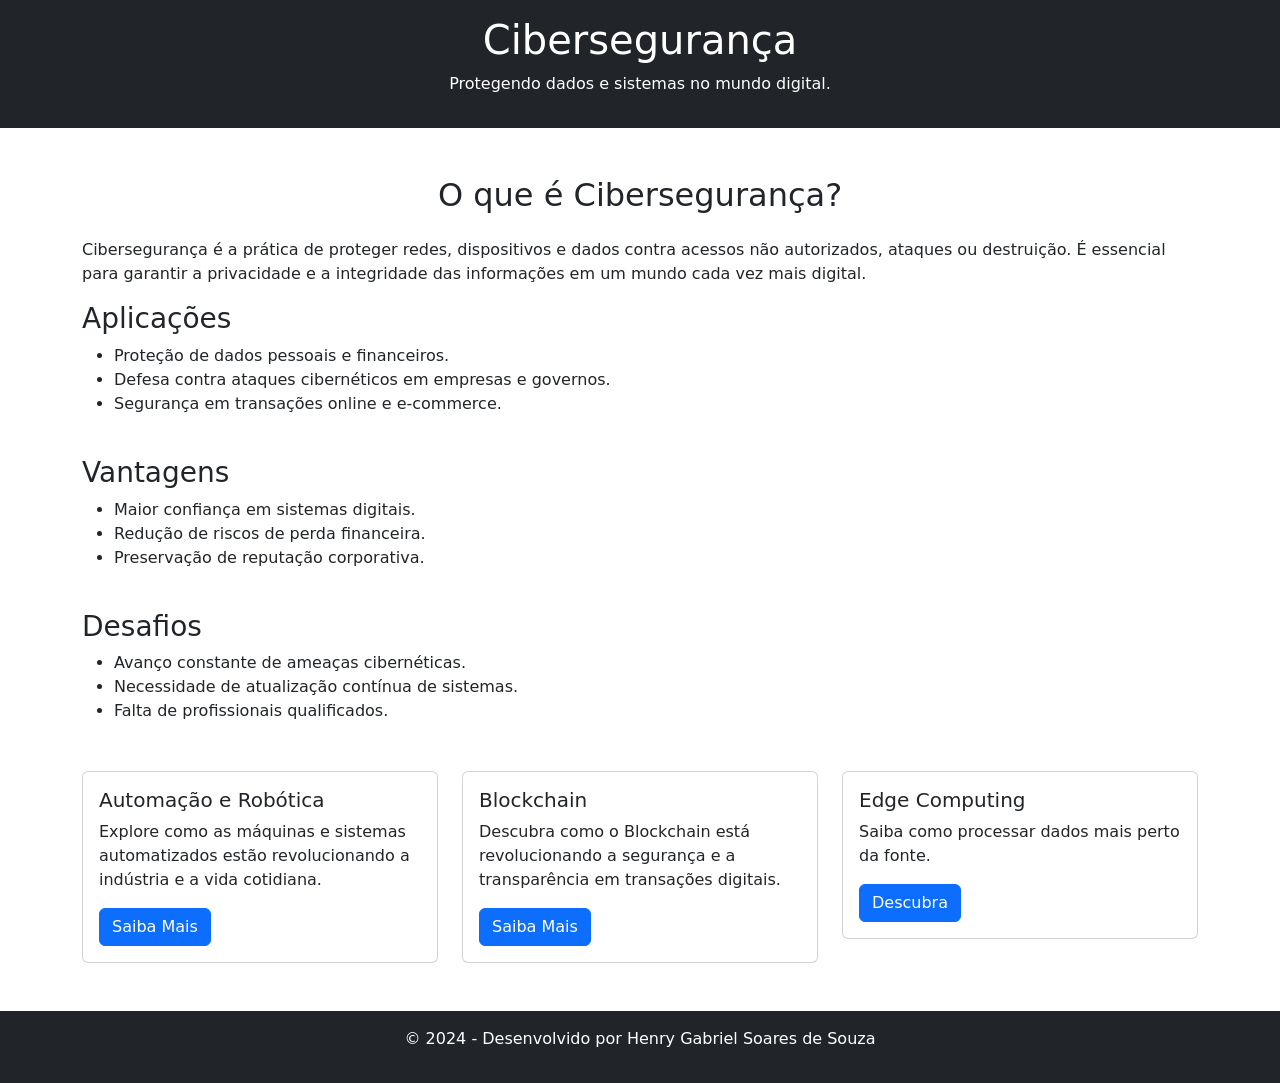
<file: Challenge 4°bim/Tendências tecnológicas/cibersegurança.html>
<!DOCTYPE html>
<html lang="en">
<head>
    <meta charset="UTF-8">
    <meta name="viewport" content="width=device-width, initial-scale=1.0">
    <title>Cibersegurança</title>
    <link href="https://cdn.jsdelivr.net/npm/bootstrap@5.3.3/dist/css/bootstrap.min.css" rel="stylesheet" integrity="sha384-QWTKZyjpPEjISv5WaRU9OFeRpok6YctnYmDr5pNlyT2bRjXh0JMhjY6hW+ALEwIH" crossorigin="anonymous">
</head>
<body>

    <!-- Header -->
    <header class="text-center bg-dark text-white p-3">
        <h1>Cibersegurança</h1>
        <p>Protegendo dados e sistemas no mundo digital.</p>
    </header>

    <!-- Conteúdo Principal -->
    <section class="container mt-5">
        <h2 class="text-center mb-4">O que é Cibersegurança?</h2>
        <p>Cibersegurança é a prática de proteger redes, dispositivos e dados contra acessos não autorizados, ataques ou destruição. É essencial para garantir a privacidade e a integridade das informações em um mundo cada vez mais digital.</p>
        
        <h3>Aplicações</h3>
        <ul>
            <li>Proteção de dados pessoais e financeiros.</li>
            <li>Defesa contra ataques cibernéticos em empresas e governos.</li>
            <li>Segurança em transações online e e-commerce.</li>
        </ul> <br>

        <h3>Vantagens</h3>
        <ul>
            <li>Maior confiança em sistemas digitais.</li>
            <li>Redução de riscos de perda financeira.</li>
            <li>Preservação de reputação corporativa.</li>
        </ul> <br>

        <h3>Desafios</h3>
        <ul>
            <li>Avanço constante de ameaças cibernéticas.</li>
            <li>Necessidade de atualização contínua de sistemas.</li>
            <li>Falta de profissionais qualificados.</li>
        </ul>
    </section>

    <!-- Cards -->
    <div class="container mt-5">
        <div class="row justify-content-center">

         <!-- Card 1 -->
            <div class="col-md-4">
                <div class="card">
                    <div class="card-body">
                        <h5 class="card-title">Automação e Robótica</h5>
                        <p class="card-text">Explore como as máquinas e sistemas automatizados estão revolucionando a indústria e a vida cotidiana.</p>
                        <a href="automação e robótica.html" class="btn btn-primary">Saiba Mais</a>
                    </div>
                </div>
            </div>

            <!-- Card 2 -->
            <div class="col-md-4">
                <div class="card">
                    <div class="card-body">
                        <h5 class="card-title">Blockchain</h5>
                        <p class="card-text">Descubra como o Blockchain está revolucionando a segurança e a transparência em transações digitais.</p>
                        <a href="blockchain.html" class="btn btn-primary">Saiba Mais</a>
                    </div>
                </div>
            </div>

            <!-- Card 3 -->
            <div class="col-md-4">
                <div class="card">
                    <div class="card-body">
                        <h5 class="card-title">Edge Computing</h5>
                        <p class="card-text">Saiba como processar dados mais perto da fonte.</p>
                        <a href="edge computing.html" class="btn btn-primary">Descubra</a>
                    </div>
                </div>
            </div>
        </div>
    </div>

    <!-- Rodapé -->
    <footer class="text-center bg-dark text-white p-3 mt-5">
        <p>&copy; 2024 - Desenvolvido por Henry Gabriel Soares de Souza</p>
    </footer>

</body>
</html>
</file>
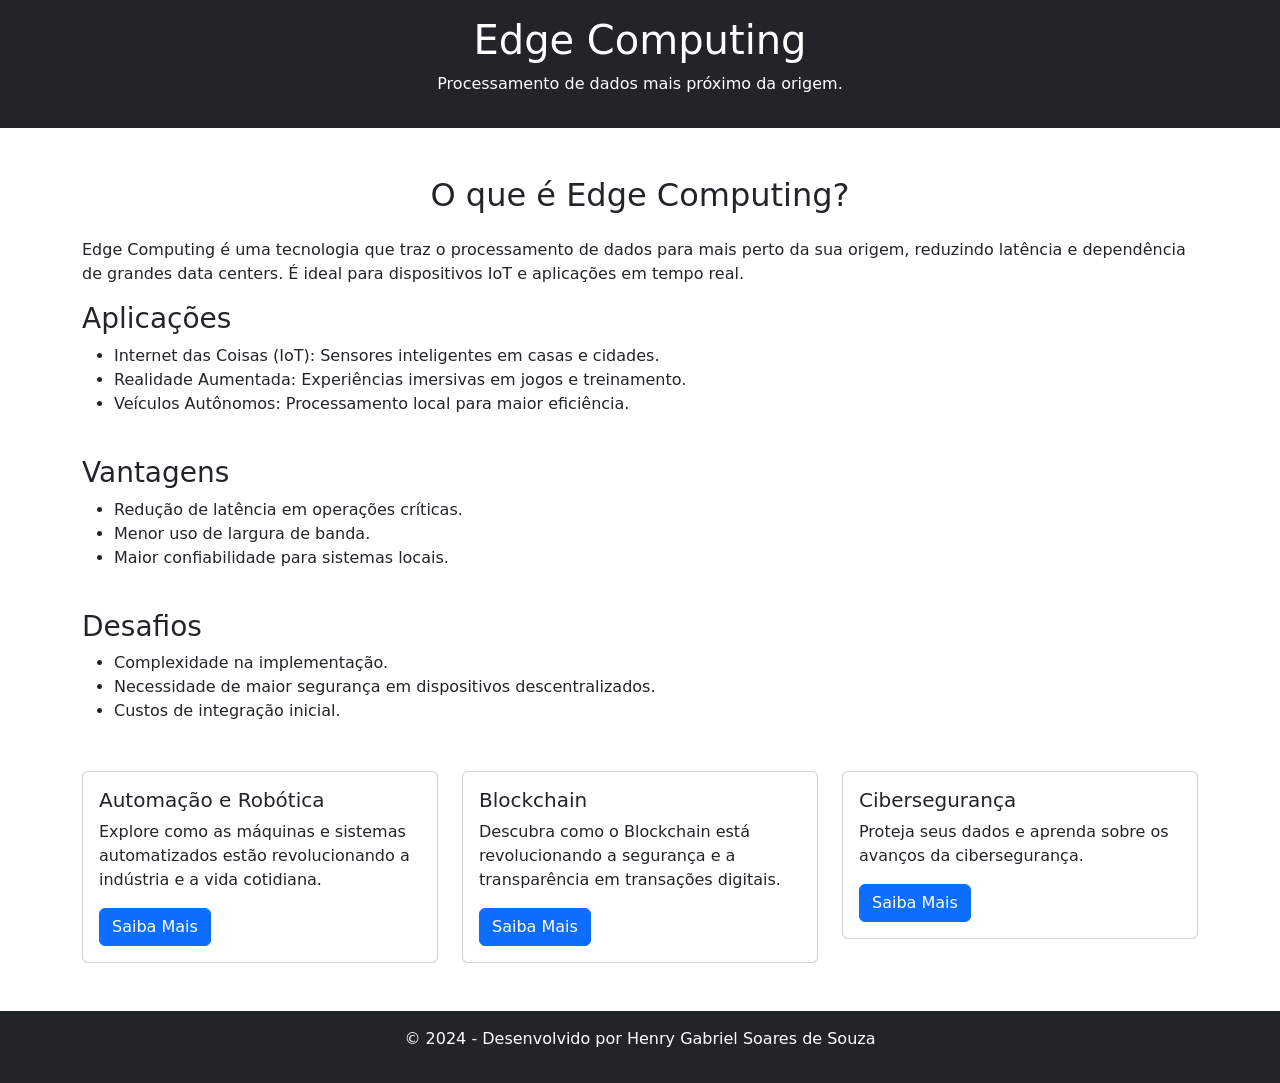
<file: Challenge 4°bim/Tendências tecnológicas/edge computing.html>
<!DOCTYPE html>
<html lang="en">
<head>
    <meta charset="UTF-8">
    <meta name="viewport" content="width=device-width, initial-scale=1.0">
    <title>Edge Computing</title>
    <link href="https://cdn.jsdelivr.net/npm/bootstrap@5.3.3/dist/css/bootstrap.min.css" rel="stylesheet" integrity="sha384-QWTKZyjpPEjISv5WaRU9OFeRpok6YctnYmDr5pNlyT2bRjXh0JMhjY6hW+ALEwIH" crossorigin="anonymous">
</head>
<body>

    <!-- Header -->
    <header class="text-center bg-dark text-white p-3">
        <h1>Edge Computing</h1>
        <p>Processamento de dados mais próximo da origem.</p>
    </header>

    <!-- Conteúdo Principal -->
    <section class="container mt-5">
        <h2 class="text-center mb-4">O que é Edge Computing?</h2>
        <p>Edge Computing é uma tecnologia que traz o processamento de dados para mais perto da sua origem, reduzindo latência e dependência de grandes data centers. É ideal para dispositivos IoT e aplicações em tempo real.</p>
        
        <h3>Aplicações</h3>
        <ul>
            <li>Internet das Coisas (IoT): Sensores inteligentes em casas e cidades.</li>
            <li>Realidade Aumentada: Experiências imersivas em jogos e treinamento.</li>
            <li>Veículos Autônomos: Processamento local para maior eficiência.</li>
        </ul> <br>

        <h3>Vantagens</h3>
        <ul>
            <li>Redução de latência em operações críticas.</li>
            <li>Menor uso de largura de banda.</li>
            <li>Maior confiabilidade para sistemas locais.</li>
        </ul> <br>

        <h3>Desafios</h3>
        <ul>
            <li>Complexidade na implementação.</li>
            <li>Necessidade de maior segurança em dispositivos descentralizados.</li>
            <li>Custos de integração inicial.</li>
        </ul>
    </section>
<!-- Cards -->
<div class="container mt-5">
    <div class="row justify-content-center">    

     <!-- Card 1 -->
        <div class="col-md-4">
            <div class="card">
                <div class="card-body">
                    <h5 class="card-title">Automação e Robótica</h5>
                    <p class="card-text">Explore como as máquinas e sistemas automatizados estão revolucionando a indústria e a vida cotidiana.</p>
                    <a href="automação e robótica.html" class="btn btn-primary">Saiba Mais</a>
                </div>
            </div>
        </div>

        <!-- Card 2 -->
        <div class="col-md-4">
            <div class="card">
                <div class="card-body">
                    <h5 class="card-title">Blockchain</h5>
                    <p class="card-text">Descubra como o Blockchain está revolucionando a segurança e a transparência em transações digitais.</p>
                    <a href="blockchain.html" class="btn btn-primary">Saiba Mais</a>
                </div>
            </div>
        </div>

        <!-- Card 3 -->
        <div class="col-md-4">
            <div class="card">
                <div class="card-body">
                    <h5 class="card-title">Cibersegurança</h5>
                    <p class="card-text">Proteja seus dados e aprenda sobre os avanços da cibersegurança.</p>
                    <a href="cibersegurança.html" class="btn btn-primary">Saiba Mais</a>
                </div>
            </div>
        </div>
    </div>
</div>

<!-- Rodapé -->
<footer class="text-center bg-dark text-white p-3 mt-5">
    <p>&copy; 2024 - Desenvolvido por Henry Gabriel Soares de Souza</p>
</footer>

</body>
</html>
</file>
